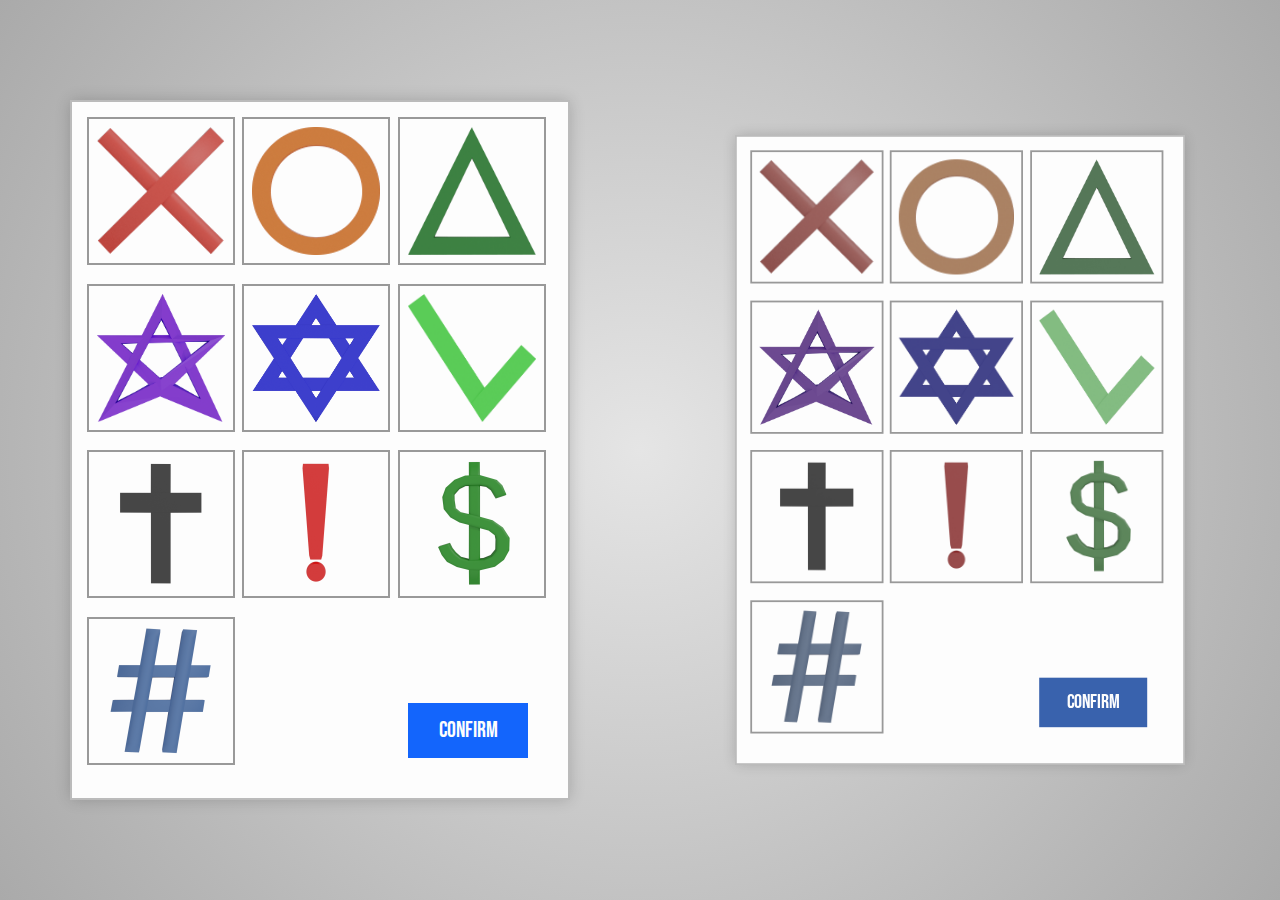
<file: champion-select.html>
<!DOCTYPE html>
<html lang="pl">
<head>
    <meta charset="UTF-8">
    <meta http-equiv="X-UA-Compatible" content="IE=edge">
    <meta name="viewport" content="width=device-width, initial-scale=1.0">
    <title>Choose Your Champion</title>
    <link rel="stylesheet" href="style.css">
    <link rel="stylesheet" href="window.css">
    <link rel="stylesheet" href="uttt/css/loading.css">
    <link rel="stylesheet" href="uttt/css/champion-select.css">
</head>
<body>
    <div class="window">
        <svg>
            <filter id="wavy">
                <feturbulence x="0" y="0" baseFrequency="0.009" numOctaves="2" seed="2">
                    <animate attributeName="baseFrequency" dur="50s" values="0.02; 0.005; 0.02" repeatCount="indefinite"></animate>
                </feturbulence>
                <feDisplacementMap in="SourceGraphic" scale="30">
            </filter>
        </svg>
        <div class="btnApply">CONFIRM</div>
    </div>
    <div class="window not-touched-yet">
        <div class="btnApply">CONFIRM</div>
        <div class="block"></div>
    </div>
    <div class="big-info" id="info-press">Press Spacebar to start!</div>

    <div class="black"></div>
    <div class="loading" id="loading">
        <img src="uttt/characters/x.png">
        <img src="uttt/characters/circle.png">
    </div>
    <script src="better.js"></script>
    <script src="uttt/scripts/champion-select.js"></script>
</body>
</html>
</file>
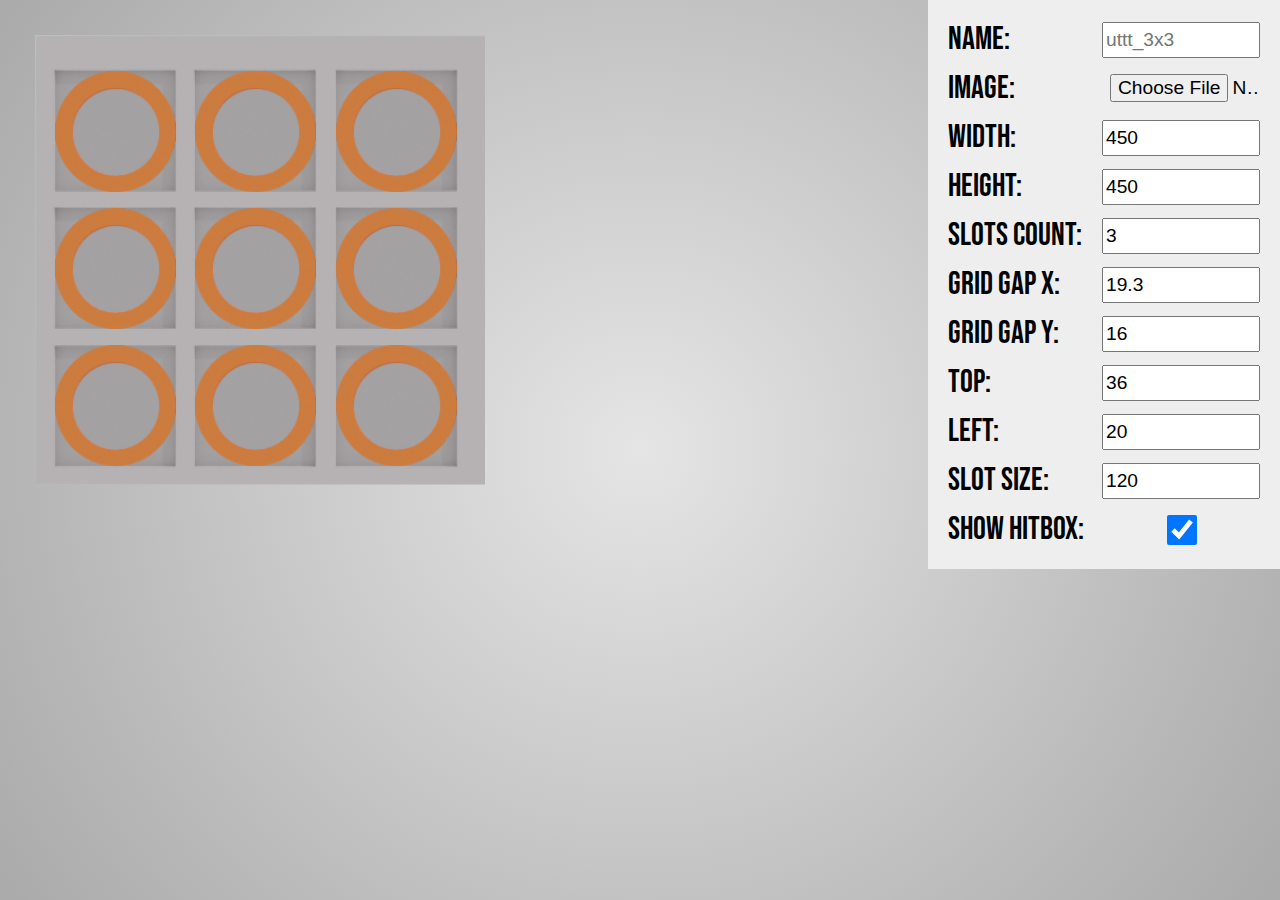
<file: map-editor.html>
<!DOCTYPE html>
<html lang="pl">
<head>
    <meta charset="UTF-8">
    <meta name="viewport" content="width=device-width, initial-scale=1.0">
    <title>UTTT: Map Editor</title>
    <link rel="stylesheet" href="style.css">
    <link rel="stylesheet" href="uttt/css/game.css">
    <link rel="stylesheet" href="map-editor.css">

    <script src="map-editor.js" defer></script>
</head>
<body>
    <div class="map" id="preview" style="transform: scale(1);">
        <div class="slots" id="slots" style="gap: 16px 19.3px; top: 36px; grid-template-columns: 1fr 1fr 1fr; left: 20px;">
            <div class="slot hitbox"><img src="uttt/characters/circle.png"></div>
            <div class="slot hitbox"><img src="uttt/characters/circle.png"></div>
            <div class="slot hitbox"><img src="uttt/characters/circle.png"></div>
            <div class="slot hitbox"><img src="uttt/characters/circle.png"></div>
            <div class="slot hitbox"><img src="uttt/characters/circle.png"></div>
            <div class="slot hitbox"><img src="uttt/characters/circle.png"></div>
            <div class="slot hitbox"><img src="uttt/characters/circle.png"></div>
            <div class="slot hitbox"><img src="uttt/characters/circle.png"></div>
            <div class="slot hitbox"><img src="uttt/characters/circle.png"></div>
        </div>
        <img src="uttt/maps/uttt_3x3.png" alt="Image Preview" id="preview-img">
    </div>

    <div class="settings">
        <label><span>Name:</span> <input type="text" placeholder="uttt_3x3"></label>
        <label><span>Image:</span> <input type="file" accept="image/*" id="file"></label>
        <label><span>Width:</span> <input type="number" value="450" min="0" id="width"></label>
        <label><span>Height: </span><input type="number" value="450" min="0" id="height"></label>
        <label><span>Slots Count: </span><input type="number" value="3" min="1" id="slots-input"></label>
        <label><span>Grid Gap X:</span> <input type="number" value="19.3" min="0" id="gridX"></label>
        <label><span>Grid Gap Y:</span> <input type="number" value="16" min="0" id="gridY"></label>
        <label><span>Top:</span> <input type="number" value="36" min="0" id="top"></label>
        <label><span>Left:</span> <input type="number" value="20" min="0" id="left"></label>
        <label><span>Slot Size:</span> <input type="number" value="120" min="0" id="slot-size"></label>
        <label><span>Show Hitbox:</span> <input type="checkbox" checked id="show-hitbox"></label>
    </div>
</body>
</html>
</file>
<file: style.css>
@import url('https://fonts.googleapis.com/css2?family=Bebas+Neue&display=swap');
@import url('uttt/css/loading.css');
@font-face {
    font-family: 'Patchwork';
    src: url('./font/Patchwork\ Stitchlings\ Color.ttf');
}
body {
    margin: 0;
    padding: 0;
    box-sizing: border-box;
    background-image: radial-gradient(circle, #e5e5e5, #d6d6d6, #c7c7c7, #b8b8b8, #aaa);
    height: 100vh;
    display: flex;
    justify-content: center;
    align-items: center;
    font-family: 'Bebas Neue', sans-serif;
    color: #fdfdfd;
    overflow: hidden;
}
img { -webkit-user-drag: none;  user-select: none;}
a { color: #fdfdfd; }
#menu {
    width: 40%;
    height: 800px;
    display: flex;
    justify-content: center;
    align-items: center;
    text-transform: uppercase;
    user-select: none;
}
#menu section {
    display: flex;
    flex-direction: column;
}
.button {
    background-image: linear-gradient(to right bottom, #d53939, #cf3333, #c92d2c, #c22626, #bc1f1f);
    width: 200px;
    margin: 15px;
    position: relative;
    transition: 0.2s;
}
.button h2 { margin: 5px; position: absolute; font-weight: 400; opacity: 0.8; z-index: 2; }
.button img { position: absolute; z-index: 1; transition: 0.3s linear; opacity: 0.2; }
.button:hover {
    transform: scale(1.03);
    cursor: pointer;
    background-image: linear-gradient(to right bottom, #d53939, #cf3333, #c73636, #c23737, #b83e3e);
}
img {
    height: inherit;
    width: inherit;
}
#play {
    height: 300px;
}
#hotseat {
    height: 125px;
}
#hotseat img { height: 125px; width: 200px; }
#hotseat:hover img { opacity: 0.4; }
#multiplayer, #multiplayer img, #tournament, #tournament i {
    height: 212.5px;
    width: 230px;
}
#settings, #stats, #quit {
    height: 135px;
    margin: 13px;
    width: 200px;
}
#settings:hover img, #stats:hover img, #quit:hover img {
    opacity: 0.5;
}
.blur {
    position: absolute;
    bottom: 0; left: 0;
    width: 100%; height: 10px;
    background-color: #000;
    filter: blur(30px);
}
.blur:first-child {
    top: 0; left: 0;
}
#fadeQuit {
    position: absolute;
    top: 0; left: 0;
    height: 100%; width: 100%;
    background-color: black;
    z-index: 50;
    opacity: 1;
    transition: opacity 1.15s;
}
#title {
    position: absolute;
    top: 50px; left: 25%;
    font-family: 'Patchwork';
    font-size: 2rem;
}
.add-condition {
    height: 100%;
    background-color: #999;
    margin-top: 10px;
    color: #111;
    text-align: center;
    width: 200px;
    cursor: pointer;
    transition: 0.2s ease-in-out;
}
.add-condition:hover {
    filter: brightness(93%);
}
#canvas {
    position: absolute;
    top: 0;
    left: 0;
}
.disabled {
    transition: none;
    filter: grayscale(50%);
}
.disabled:hover {
    transform: none;
    cursor: default;
}
</file>
<file: window.css>
.window {
    position: absolute;
    box-sizing: border-box;
    height: 700px;
    width: 800px;
    background-color: #fdfdfd;
    opacity: 0;
    transition: all 0.25s ease-in-out;
    z-index: 0;
    color: black;
    font-size: 22px;
    border: 2px solid #bbb;
}
.window-container { 
    margin: 30px;
    transition: opacity 0.25s linear;
}
.window-container p { margin: 10px; display: flex; align-items: center; }
.window-container h2, .window-container h3 { margin: 5px 10px; }
.window-container input, .window-container select { margin: 10px; outline: none; }
.window-container input[type=range] {
    -webkit-appearance: none;
    height: 14px;
    border-radius: 12px;
    background: linear-gradient(90deg, rgb(255, 74, 74)50%, rgb(255, 189, 189)50%);
}
.window-container ::-webkit-slider-thumb {
    -webkit-appearance: none;
    height: 15px; width: 15px;
    border-radius: 50%;
    background-color: rgb(59, 59, 59);
}
.window-container input[type=checkbox] {
    position: relative;
    width: 35px;
    height: 15px;
    -webkit-appearance: none;
    background-color: rgb(255, 189, 189);
    border-radius: 20px;
    transition: 0.5s;
}
.window-container input[type="checkbox"]::before {
    content: '';
    position: absolute;
    top: 0; left: 0;
    height: 15px; width: 15px;
    background-color: rgb(59, 59, 59);
    border-radius: 50%;
    transition: 0.3s;
}
.window-container input:checked[type=checkbox] {
    background-color: rgb(255, 74, 74);
}
.window-container input:checked[type=checkbox]::before {
    left: 20px;
}
.window-container section {
    display: flex;
    flex-direction: row;
}
.window-container select {
    height: 28px;
    border: 2px solid #222;
    border-radius: 5px;
    font-size: 18px;
    font-family: 'bebas neue';
}
.kreska {
    width: 100%;
    height: 3px;
    border-radius: 15px;
    background-color: #101010;
    margin-top: 15px;
    margin-bottom: 5px;
}
/* BUTTONS */
.btnQuit, .btnApply {
    position: absolute;
    text-align: center;
    cursor: pointer;
    transition: 0.15s linear;
    color: #fdfdfd;
}
.btnQuit {
    font-family: sans-serif;
    font-weight: 600;
    top: 0; right: 0;
    width: 60px;
    background-color: rgb(236, 38, 38);
    padding: 10px 0;
}
.btnQuit:hover {
    filter: brightness(115%);
}
.btnApply {
    bottom: 0; right: 0;
    margin: 40px;
    width: 120px;
    padding: 14px 0;
    background-color: rgb(19, 101, 252);
}
.btnApply:hover { background-color: rgb(32, 110, 255); }
</file>
<file: uttt/css/loading.css>
.loading {
    position: absolute;
    bottom: 15px; right: 15px;
    display: none;
    transition: 0.75s;
    z-index: 100;
}
.loading img {
    height: 48px;
    width: 48px;
}
@keyframes xRotating {
    0% {
        transform: rotateZ(0deg);
    }
    100% {
        transform: rotateZ(360deg);
    }
}
@keyframes circle {
    0% {
        transform: rotateY(0deg);
    }
    100% {
        transform: rotateY(360deg);
    }
}
.loading img:nth-child(1) {
    animation: xRotating infinite 1.5s;
}
.loading img:nth-child(2) {
    animation: circle infinite 1.5s ease-in-out;
}
.black {
    position: absolute;
    top: 0; left: 0;
    width: 100%; height: 100%;
    background-color: black;
    transition: 0.75s;
}
</file>
<file: uttt/css/champion-select.css>
body {
    justify-content: space-around;
    user-select: none;
}
.window {
    position: relative;
    opacity: 1;
    width: 500px;
    display: grid;
    grid-template-columns: repeat(3, 1fr);
    grid-template-rows: repeat(4, 1fr);
    padding: 15px;
    box-shadow: 0px 0px 15px -1px rgba(0,0,0,0.2);
}
.window button {
    position: absolute;
    left: 50%;
    bottom: 5px;
    transform: translateX(-50%);
}
.character {
    position: relative;
    border: 2px solid #999;
    height: 128px;
    width: 128px;
    padding: 8px;
    transition: 0.15s;
}
.character:hover {
    cursor: pointer;
    filter: sepia(70%);
}
.character img {
    height: inherit;
    width: inherit;
}
.square {
    position: absolute;
    z-index: 3;
    top: 0; left: 0;
    filter: url(#wavy);
}
.square::before {
    content: '';
    position: absolute;
    border: 15px solid red;
    border-radius: 15px;
    top: -18px;
    left: -18px;
    width: 132px;
    height: 132px;
    box-shadow: 0 0 15px #f00, inset 0 0 50px #f00;
    animation: 0.35s;
    animation: colorChange 1s infinite linear;
}
@keyframes colorChange {
    0% {
        box-shadow: 0 0 15px #f00, inset 0 0 50px #f00;
    }
    50% {
        box-shadow: 0 0 15px rgb(190, 72, 18), inset 0 0 50px rgb(190, 72, 18);
    }
}
svg {
    width: 0;
    height: 0;
    display: none;
}
.block {
    position: absolute;
    top: 0; left: 0;
    width: 100%;
    height: 100%;
    z-index: 5;
}
.not-touched-yet {
    filter: grayscale(50%);
    transform: scale(0.9);
}
.big-info {
    position: absolute;
    top: 50%; left: 0;
    transform: translateY(-50%);
    text-shadow: 1px 1px 3px rgba(0,0,0,1);
    font-size: 6rem;
    font-style: italic;
    background-color: rgba(0,0,0,0.25);
    width: 100%;
    text-align: center;
    transition: transform 0.5s;
    transform: scale(3);
    filter: blur(5px);
    display: none;
}
.champ {
    position: absolute;
    top: 0; left: 0;
    height: 1000px;
    width: 700px;
}
</file>
<file: uttt/css/game.css>
@font-face {
    font-family: Agency;
    src: url('../fonts/Agency.ttf');
}
body {
    margin: 0;
    padding: 0;
    box-sizing: border-box;
    height: 100vh;
    display: flex;
    justify-content: center;
    align-items: center;
    background-color: #ddd;
    overflow: hidden;
    user-select: none;
}
img { -webkit-user-drag: none;  user-select: none;}
.map {
    position: relative;
    transform: scale(0.4);
    transition: all .5s ease-in-out;
    height: 450px;
    width: 450px;
} 
.map img { height: inherit; width: inherit; }
.slots {
    position: absolute;
    top: 28px; left: 20px;
    display: grid;
    grid-template-columns: 1fr 1fr 1fr;
    gap: 14.3px 14.2px;
}
.slot {
    height: 121px;
    width: 121px;
    background-color: transparent;
}
.slot:hover {
    background-color: rgba(114, 114, 114, 0.2);
    cursor: pointer;
}
.slot img {
    height: inherit;
    width: inherit;
}
.disabled {
    cursor: default !important;
}
.disabled:hover { background-color: transparent; }
@keyframes blink {
    0% { opacity: 1; }
    50% { opacity: 0; }
    100% { opacity: 1; }
}
.win {
    background-color: rgba(0,200,0,0.5);
    animation: blink 0.5s ease-in-out infinite;
} .win:hover { background-color: rgba(0,200,0,0.5); }
.turnImage {
    position: absolute;
    right: 15px;
    bottom: 15px;
}
.turnImage img {
    height: 64px;
    width: 64px;
}
.scoreboard {
    text-align: center;
    font-size: 50px;
    font-family: 'Courier New', Courier, monospace;
    position: absolute;
    top: 5%;
    left: 50%;
    transform: translateX(-50%);
}
@keyframes arrive {
    0% { transform: translate(-50%,-50%) scale(0.5); }
    100% { transform: translate(-50%,-50%) scale(1); }
}
.result {
    position: absolute;
    top: 50%; left: 50%;
    text-align: center;
    width: 100%;
    transform: translate(-50%,-50%);
    font-family: Agency;
    font-size: 6rem;
    animation: arrive 1s;
    transition: 0.5s;
}
.none { display: none; }
.crown {
    position: absolute;
    top: 0;
    display: none;
    width: 39px; 
}
</file>
<file: map-editor.css>
.settings {
    background-color: #eee;
    color: black;
    display: flex;
    flex-direction: column;
    padding: 20px;
    gap: 10px;
    font-size: 2rem;

    position: absolute;
    right: 0;
    top: 0;
}

label {
    display: flex;
    align-items: center;
    justify-content: space-between;
}

input {
    height: 30px;
    font-size: 1.2rem;
    margin-left: 20px;
    width: 150px;
}

.hitbox {
    background-color: rgba(114, 114, 114, 0.25);
}

.map {
    position: absolute;
    top: 35px;
    left: 35px;
}

.shutdown {
    opacity: 0.2;
}
</file>
